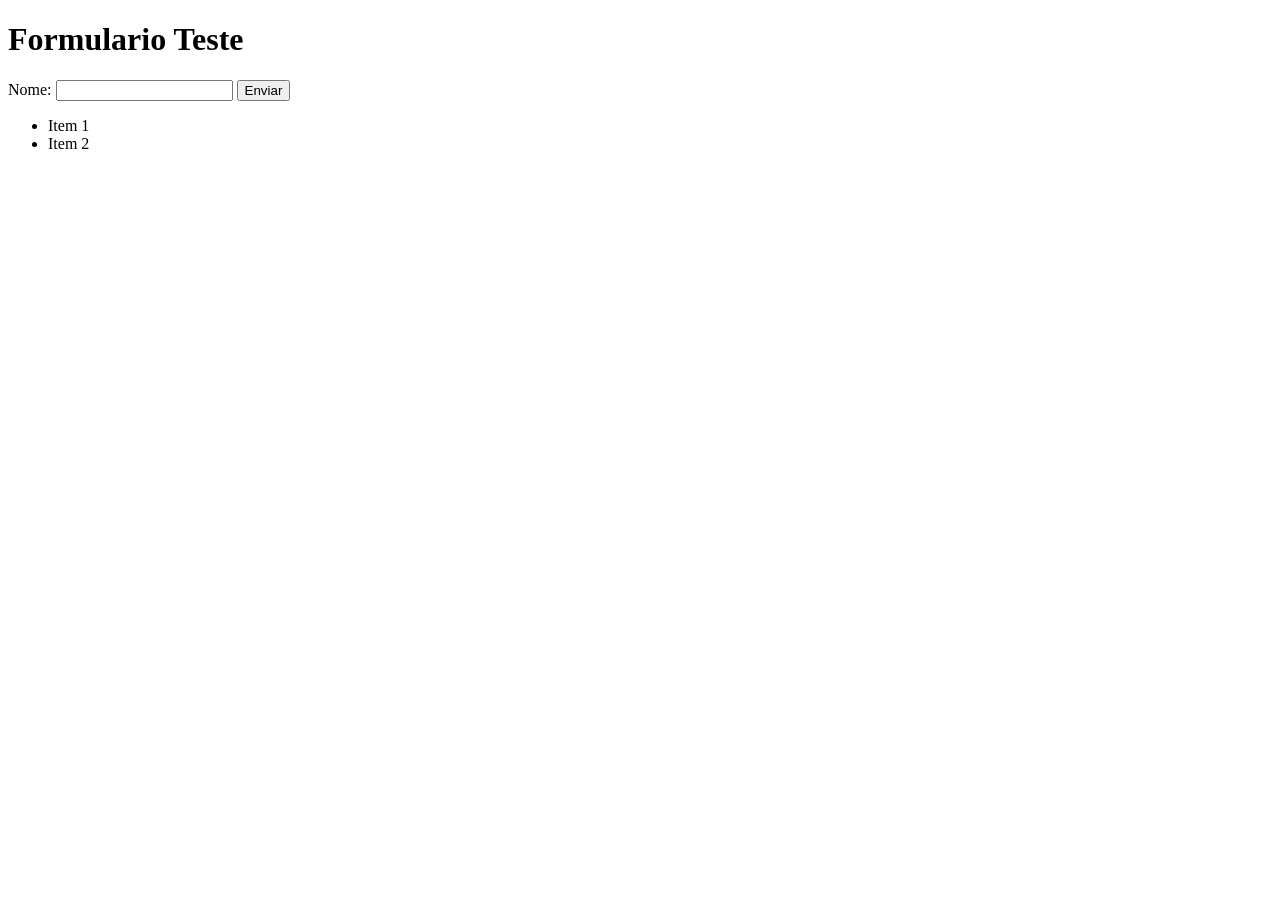
<file: Bloco 1/index.html>
<!DOCTYPE html>
<html lang="en">
<head>
    <meta charset="UTF-8">
    <meta name="viewport" content="width=device-width, initial-scale=1.0">
    <title>Document</title>
</head>
<body>
    
    <h1>Formulario Teste</h1>
    
    <form data-formulario>
        <label>Nome:</label>
        <input type="text" data-input>
        <button>Enviar</button>
    </form>
    
    <ul data-lista>
        <li id="item">Item 1</li>
        <li class="item">Item 2</li>
    </ul>
    
    <script src="app.js"></script>
</body>
</html>
</file>
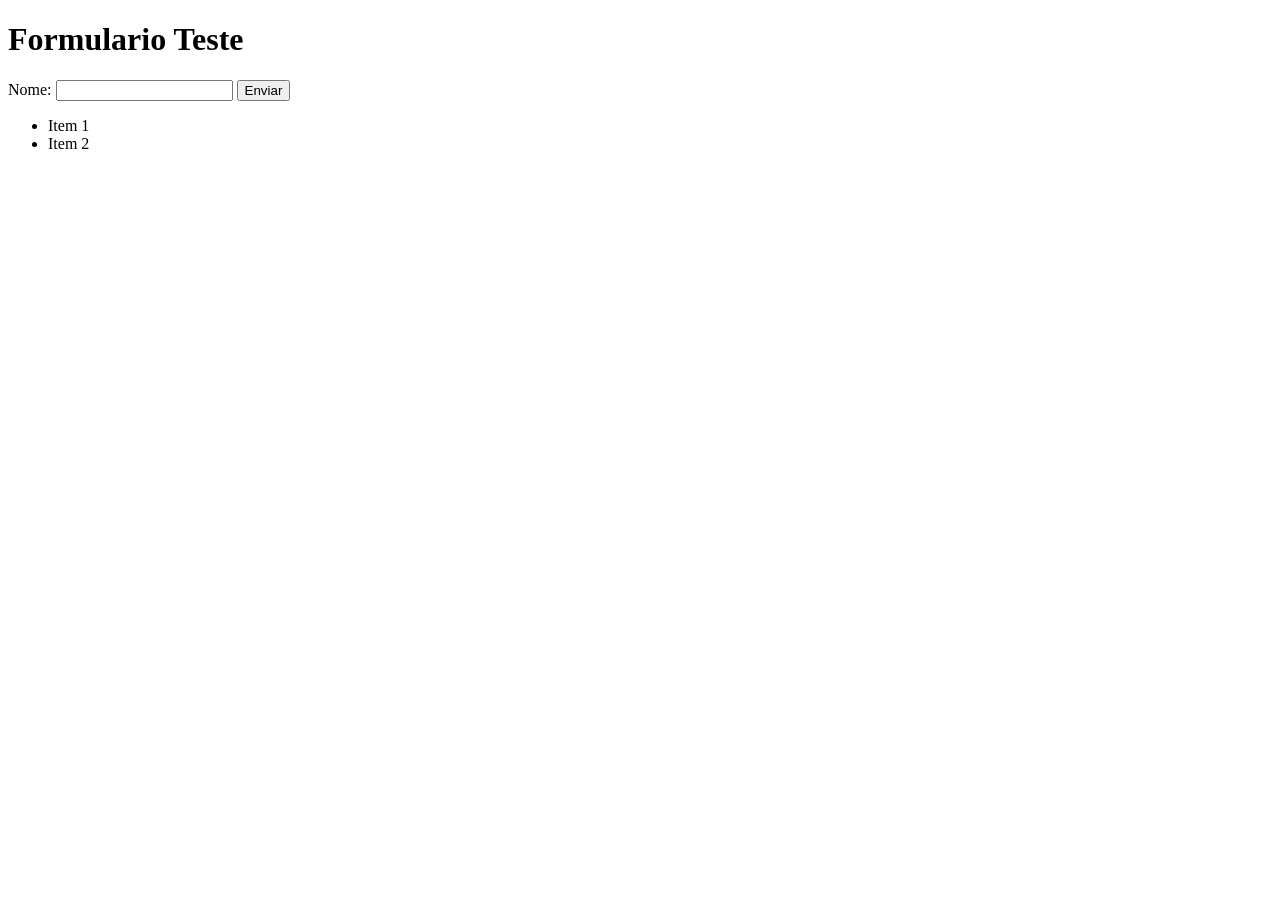
<file: Bloco 2/index.html>
<!DOCTYPE html>
<html lang="en">
<head>
    <meta charset="UTF-8">
    <meta name="viewport" content="width=device-width, initial-scale=1.0">
    <title>Document</title>
</head>
<body>
    
    <h1>Formulario Teste</h1>
    
    <form data-formulario>
        <label>Nome:</label>
        <input type="text" id="nome" data-input>
        <button type="submit">Enviar</button>
    </form>
    
    <ul data-lista>
        <li id="item">Item 1</li>
        <li class="item">Item 2</li>
    </ul>
    
    <script src="app.js"></script>
</body>
</html>
</file>
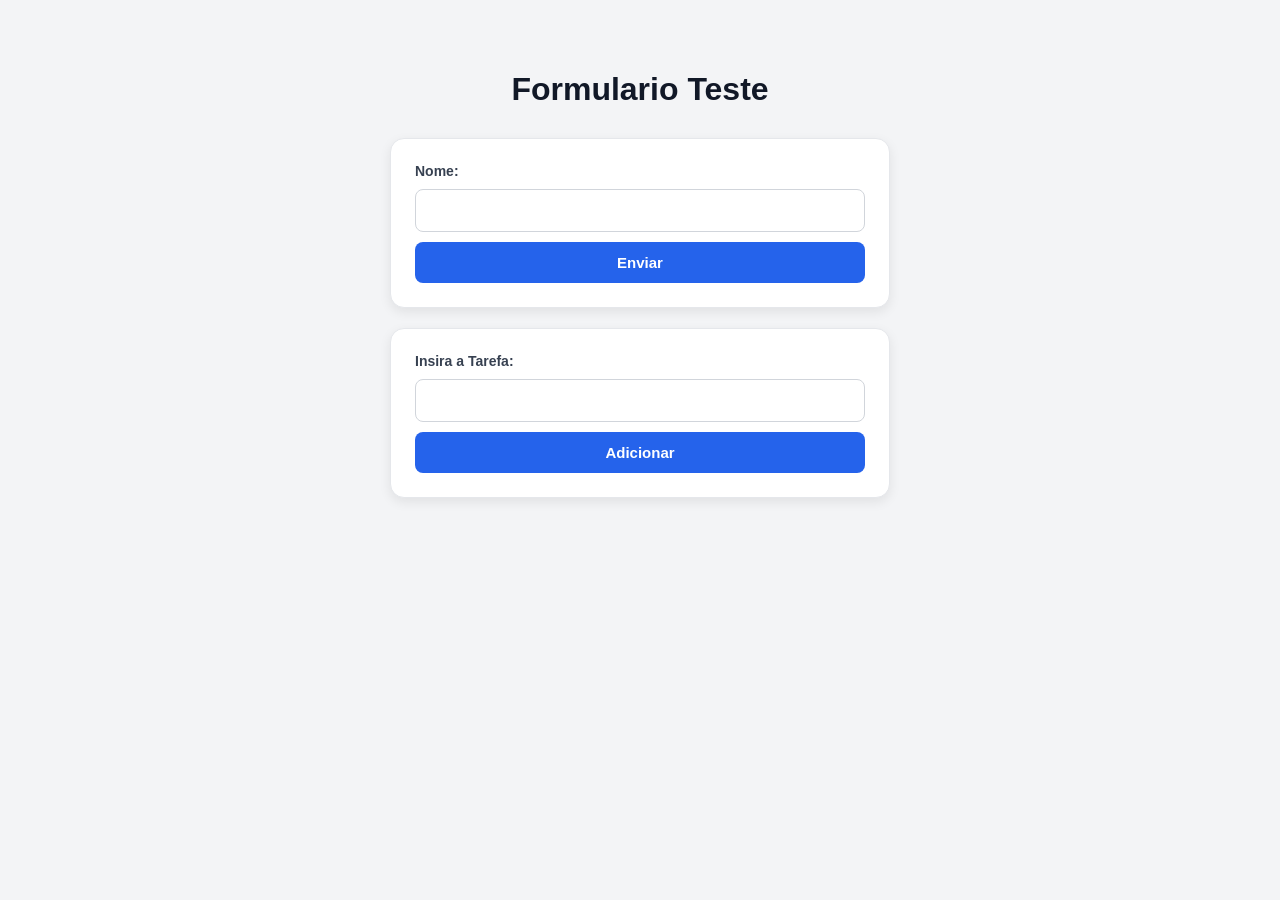
<file: Bloco 3/index.html>
<!DOCTYPE html>
<html lang="en">
<head>
    <meta charset="UTF-8">
    <meta name="viewport" content="width=device-width, initial-scale=1.0">
    <title>Document</title>
    <link rel="stylesheet" href="style.css">
</head>
<body>
    
    <h1>Formulario Teste</h1>
    
    <form data-formulario>
        <label>Nome:</label>
        <input type="text" id="nome" data-input>
        <button type="submit">Enviar</button>
    </form>
    
    <form id="formulario-tarefa">
        <label>Insira a Tarefa:</label>
        <input type="text" id="tarefa" data-tarefa-input>
        <button type="submit">Adicionar</button>
    </form>

    <ul id="lista">
    </ul>
    
    <script src="app.js"></script>
</body>
</html>
</file>
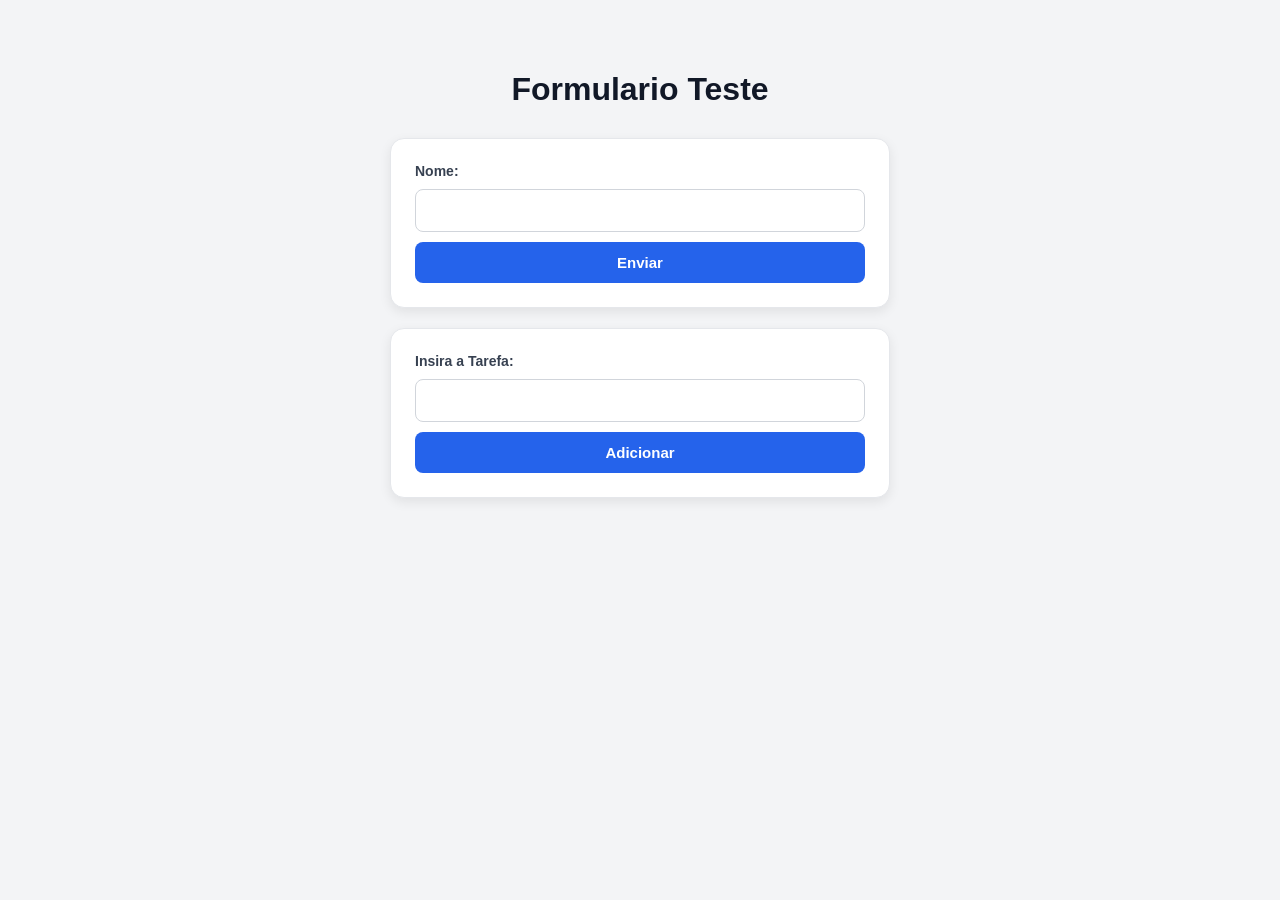
<file: Bloco 4/index.html>
<!DOCTYPE html>
<html lang="en">
<head>
    <meta charset="UTF-8">
    <meta name="viewport" content="width=device-width, initial-scale=1.0">
    <title>Document</title>
    <link rel="stylesheet" href="style.css">
</head>
<body>
    
    <h1>Formulario Teste</h1>
    
    <form data-formulario>
        <label>Nome:</label>
        <input type="text" id="nome" data-input>
        <button type="submit">Enviar</button>
    </form>
    
    <form id="formulario-tarefa">
        <label>Insira a Tarefa:</label>
        <input type="text" id="tarefa" data-tarefa-input>
        <button type="submit">Adicionar</button>
    </form>

    <ul id="lista">
    </ul>
    
    <script type="module" src="app.js"></script>
</body>
</html>
</file>
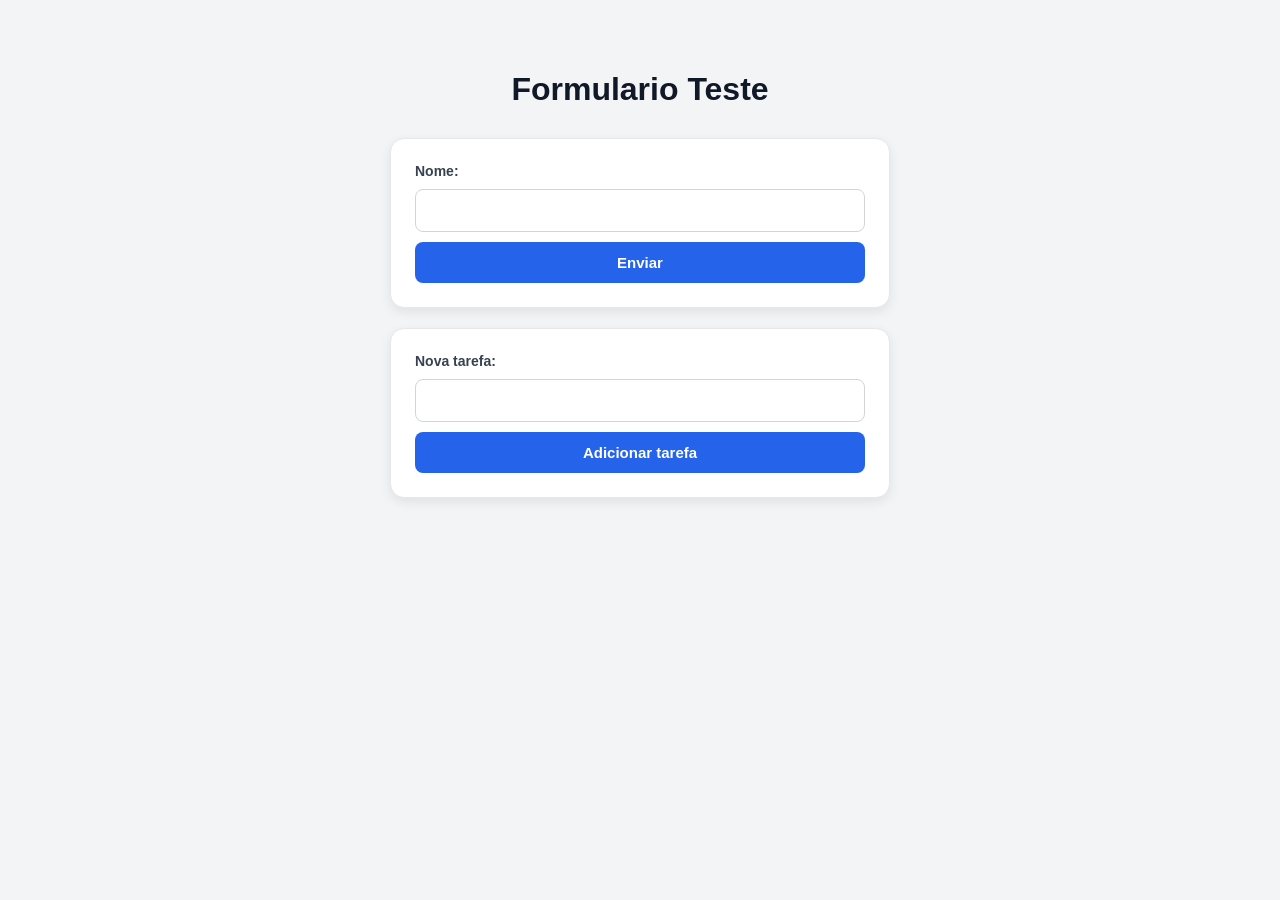
<file: Bloco 5/index.html>
<!DOCTYPE html>
<html lang="en">
<head>
    <meta charset="UTF-8">
    <meta name="viewport" content="width=device-width, initial-scale=1.0">
    <title>Document</title>
    <link rel="stylesheet" href="style.css">
</head>
<body>
    
    <h1>Formulario Teste</h1>
    
    <form data-formulario>
        <label>Nome:</label>
        <input type="text" id="nome" data-input>
        <button type="submit">Enviar</button>
    </form>
    
    <form id="formulario-tarefa">
        <label for="tarefa">Nova tarefa:</label>
        <input type="text" id="tarefa">
        <button type="submit">Adicionar tarefa</button>
    </form>

    <ul id="lista">
    </ul>
    
    <script type="module" src="app.js"></script>
</body>
</html>
</file>
<file: Bloco 3/style.css>
/* ===== CONFIGURAÇÕES GERAIS ===== */

* {
    box-sizing: border-box;
}

body {
    margin: 0;
    min-height: 100vh;

    display: flex;
    flex-direction: column;
    align-items: center;

    padding: 50px 20px;

    font-family: Arial, Helvetica, sans-serif;

    background-color: #f3f4f6;
    color: #1f2937;
}


/* ===== TÍTULO ===== */

h1 {
    margin-bottom: 30px;

    font-size: 32px;
    color: #111827;
}


/* ===== FORMULÁRIOS ===== */

form {
    width: 100%;
    max-width: 500px;

    display: flex;
    flex-direction: column;
    gap: 10px;

    padding: 24px;
    margin-bottom: 20px;

    background-color: #ffffff;

    border: 1px solid #e5e7eb;
    border-radius: 14px;

    box-shadow: 0 4px 12px rgba(0, 0, 0, 0.08);
}


/* ===== LABEL ===== */

label {
    font-size: 14px;
    font-weight: bold;

    color: #374151;
}


/* ===== INPUT ===== */

input {
    width: 100%;

    padding: 12px 14px;

    font-size: 15px;

    border: 1px solid #d1d5db;
    border-radius: 8px;

    outline: none;

    transition: 0.2s;
}

input:focus {
    border-color: #2563eb;

    box-shadow: 0 0 0 3px rgba(37, 99, 235, 0.15);
}


/* ===== BOTÕES DOS FORMULÁRIOS ===== */

form button {
    padding: 12px;

    border: none;
    border-radius: 8px;

    background-color: #2563eb;
    color: white;

    font-size: 15px;
    font-weight: bold;

    cursor: pointer;

    transition: 0.2s;
}

form button:hover {
    background-color: #1d4ed8;
}

form button:active {
    transform: scale(0.98);
}


/* ===== LISTA DE TAREFAS ===== */

#lista {
    width: 100%;
    max-width: 500px;

    display: flex;
    flex-direction: column;

    gap: 12px;

    padding: 0;
    margin: 10px 0 0;
}


/* ===== CARD DA TAREFA ===== */

.tarefa {
    display: flex;
    align-items: center;
    justify-content: space-between;

    padding: 16px 18px;

    background-color: #ffffff;

    border: 1px solid #e5e7eb;
    border-radius: 12px;

    box-shadow: 0 3px 8px rgba(0, 0, 0, 0.07);

    list-style: none;

    transition: 0.2s;
}

.tarefa:hover {
    transform: translateY(-2px);

    box-shadow: 0 6px 14px rgba(0, 0, 0, 0.1);
}


/* ===== TEXTO DA TAREFA ===== */

.tarefa p {
    margin: 0;

    font-size: 16px;
    color: #374151;
}


/* ===== BOTÃO EXCLUIR ===== */

.tarefa button {
    padding: 8px 12px;

    border: none;
    border-radius: 7px;

    background-color: #ef4444;
    color: white;

    font-size: 13px;
    font-weight: bold;

    cursor: pointer;

    transition: 0.2s;
}

.tarefa button:hover {
    background-color: #dc2626;
}

.tarefa button:active {
    transform: scale(0.95);
}
</file>
<file: Bloco 4/style.css>
/* ===== CONFIGURAÇÕES GERAIS ===== */

* {
    box-sizing: border-box;
}

body {
    margin: 0;
    min-height: 100vh;

    display: flex;
    flex-direction: column;
    align-items: center;

    padding: 50px 20px;

    font-family: Arial, Helvetica, sans-serif;

    background-color: #f3f4f6;
    color: #1f2937;
}


/* ===== TÍTULO ===== */

h1 {
    margin-bottom: 30px;

    font-size: 32px;
    color: #111827;
}


/* ===== FORMULÁRIOS ===== */

form {
    width: 100%;
    max-width: 500px;

    display: flex;
    flex-direction: column;
    gap: 10px;

    padding: 24px;
    margin-bottom: 20px;

    background-color: #ffffff;

    border: 1px solid #e5e7eb;
    border-radius: 14px;

    box-shadow: 0 4px 12px rgba(0, 0, 0, 0.08);
}


/* ===== LABEL ===== */

label {
    font-size: 14px;
    font-weight: bold;

    color: #374151;
}


/* ===== INPUT ===== */

input {
    width: 100%;

    padding: 12px 14px;

    font-size: 15px;

    border: 1px solid #d1d5db;
    border-radius: 8px;

    outline: none;

    transition: 0.2s;
}

input:focus {
    border-color: #2563eb;

    box-shadow: 0 0 0 3px rgba(37, 99, 235, 0.15);
}


/* ===== BOTÕES DOS FORMULÁRIOS ===== */

form button {
    padding: 12px;

    border: none;
    border-radius: 8px;

    background-color: #2563eb;
    color: white;

    font-size: 15px;
    font-weight: bold;

    cursor: pointer;

    transition: 0.2s;
}

form button:hover {
    background-color: #1d4ed8;
}

form button:active {
    transform: scale(0.98);
}


/* ===== LISTA DE TAREFAS ===== */

#lista {
    width: 100%;
    max-width: 500px;

    display: flex;
    flex-direction: column;

    gap: 12px;

    padding: 0;
    margin: 10px 0 0;
}


/* ===== CARD DA TAREFA ===== */

.tarefa {
    display: flex;
    align-items: center;
    justify-content: space-between;

    padding: 16px 18px;

    background-color: #ffffff;

    border: 1px solid #e5e7eb;
    border-radius: 12px;

    box-shadow: 0 3px 8px rgba(0, 0, 0, 0.07);

    list-style: none;

    transition: 0.2s;
}

.tarefa:hover {
    transform: translateY(-2px);

    box-shadow: 0 6px 14px rgba(0, 0, 0, 0.1);
}


/* ===== TEXTO DA TAREFA ===== */

.tarefa p {
    margin: 0;

    font-size: 16px;
    color: #374151;
}


/* ===== BOTÃO EXCLUIR ===== */

.tarefa button {
    padding: 8px 12px;

    border: none;
    border-radius: 7px;

    background-color: #ef4444;
    color: white;

    font-size: 13px;
    font-weight: bold;

    cursor: pointer;

    transition: 0.2s;
}

.tarefa button:hover {
    background-color: #dc2626;
}

.tarefa button:active {
    transform: scale(0.95);
}
</file>
<file: Bloco 5/style.css>
/* ===== CONFIGURAÇÕES GERAIS ===== */

* {
    box-sizing: border-box;
}

body {
    margin: 0;
    min-height: 100vh;

    display: flex;
    flex-direction: column;
    align-items: center;

    padding: 50px 20px;

    font-family: Arial, Helvetica, sans-serif;

    background-color: #f3f4f6;
    color: #1f2937;
}


/* ===== TÍTULO ===== */

h1 {
    margin-bottom: 30px;

    font-size: 32px;
    color: #111827;
}


/* ===== FORMULÁRIOS ===== */

form {
    width: 100%;
    max-width: 500px;

    display: flex;
    flex-direction: column;
    gap: 10px;

    padding: 24px;
    margin-bottom: 20px;

    background-color: #ffffff;

    border: 1px solid #e5e7eb;
    border-radius: 14px;

    box-shadow: 0 4px 12px rgba(0, 0, 0, 0.08);
}


/* ===== LABEL ===== */

label {
    font-size: 14px;
    font-weight: bold;

    color: #374151;
}


/* ===== INPUT ===== */

input {
    width: 100%;

    padding: 12px 14px;

    font-size: 15px;

    border: 1px solid #d1d5db;
    border-radius: 8px;

    outline: none;

    transition: 0.2s;
}

input:focus {
    border-color: #2563eb;

    box-shadow: 0 0 0 3px rgba(37, 99, 235, 0.15);
}


/* ===== BOTÕES DOS FORMULÁRIOS ===== */

form button {
    padding: 12px;

    border: none;
    border-radius: 8px;

    background-color: #2563eb;
    color: white;

    font-size: 15px;
    font-weight: bold;

    cursor: pointer;

    transition: 0.2s;
}

form button:hover {
    background-color: #1d4ed8;
}

form button:active {
    transform: scale(0.98);
}


/* ===== LISTA DE TAREFAS ===== */

#lista {
    width: 100%;
    max-width: 500px;

    display: flex;
    flex-direction: column;

    gap: 12px;

    padding: 0;
    margin: 10px 0 0;
}


/* ===== CARD DA TAREFA ===== */

.tarefa {
    display: flex;
    align-items: center;
    justify-content: space-between;

    padding: 16px 18px;

    background-color: #ffffff;

    border: 1px solid #e5e7eb;
    border-radius: 12px;

    box-shadow: 0 3px 8px rgba(0, 0, 0, 0.07);

    list-style: none;

    transition: 0.2s;
}

.tarefa:hover {
    transform: translateY(-2px);

    box-shadow: 0 6px 14px rgba(0, 0, 0, 0.1);
}


/* ===== TEXTO DA TAREFA ===== */

.tarefa p {
    margin: 0;

    font-size: 16px;
    color: #374151;
}


/* ===== BOTÃO CONCLUIR ===== */

.tarefa button.botao-concluir {
    background-color: green;
    color: white;
    border: none;
    padding: 8px 12px;
    border-radius: 5px;
    cursor: pointer;
}

.tarefa button.botao-concluir:hover {
    background-color: #046304;
}

.tarefa button.botao-concluir:active {
    transform: scale(0.95);
}

/* ===== BOTÃO EXCLUIR ===== */

.tarefa button {
    padding: 8px 12px;

    border: none;
    border-radius: 7px;

    background-color: #ef4444;
    color: white;

    font-size: 13px;
    font-weight: bold;

    cursor: pointer;

    transition: 0.2s;
}

.tarefa button:hover {
    background-color: #dc2626;
}

.tarefa button:active {
    transform: scale(0.95);
}

/* ===== TAREFA CONCLUIDA ===== */

.done {
    text-decoration: line-through;
    opacity: 0.6;
}
</file>
